<file: index.html>
<!DOCTYPE html>
<html lang="pt-br">
<head>
    <meta charset="UTF-8">
    <meta name="viewport" content="width=device-width, initial-scale=1.0">
    <title>Central de Downloads</title>
    <link rel="stylesheet" href="style.css">
    <link rel="icon" href="/imgs/download.png">
    <!-- Bootstrap CSS -->
    <link href="https://cdn.jsdelivr.net/npm/bootstrap@5.3.0-alpha1/dist/css/bootstrap.min.css" rel="stylesheet">
    <!-- Font Awesome for Icons -->
    <link rel="stylesheet" href="https://cdnjs.cloudflare.com/ajax/libs/font-awesome/6.0.0-beta3/css/all.min.css">
</head>
<body>
    <!-- HTML LOADING  -->
    <div class="overlay">
        <div class="loading">
          <div class="text-light" role="status">
            <span id="typing-text"></span>
          </div>
        </div>
      </div>
      
  <!-- Fim do Loading -->

    <!-- Sidebar -->
    <div id="sidebar">
        <div class="sidebar-header">
            <h3>Aplicativos</h3>
        </div>
        <ul class="components">
            <li><a href="/index.html"><i class="fas fa-home"></i> Principal</a></li>
            <li><a href="/paginas/conversor.html"><i class="fas fa-file-pdf"></i> Conversor</a></li>
            <li><a href="/paginas/filmes.html"><i class="fas fa-film"></i> Filmes</a></li>
            <li><a href="#"><i class="fas fa-robot"></i> IA</a></li>
            <li><a href="#"><i class="fas fa-database"></i> Agent</a></li>
            <li><a href="#"><i class="fas fa-briefcase"></i> Services</a></li>
            <li><a href="mailto:davideliberto2001@gmail.com"><i class="fas fa-envelope"></i> Contact</a></li>
        </ul>
    </div>

    <!-- Main content -->
    <div id="content" class="fade-in">
        <nav class="navbar navbar-expand-lg navbar-light">
            <button type="button" id="sidebarCollapse" class="btn btn-outline-info toggle-btn">
                ☰ Menu
            </button>
            <a class="navbar-brand ms-3" href="#">Davi Marques</a>
        </nav>
        <div class="container mt-5">
            <h1 class="display-4">Bem-vindo ao Central de Downloads</h1>
            <p class="lead">Aqui você poderá visualizar, compreender, baixar e utilizar todos os aplicativos desenvolvidos por mim.</p>
        </div>
    </div>

    <!-- Floating action buttons -->
    <div class="floating-buttons">
        <a href="mailto:davideliberto2001@gmail.com"><i class="fas fa-comment-dots"></i></a>
        <!-- <a href="#"><i class="fas fa-phone-alt"></i></a> -->
        <a href="#" data-bs-toggle="modal" data-bs-target="#shareModal">
            <i class="fas fa-share-alt"></i>
        </a>
                
    </div>
    <!-- Modal de Compartilhamento -->
<div class="modal fade" id="shareModal" tabindex="-1" aria-labelledby="shareModalLabel" aria-hidden="true">
    <div class="modal-dialog">
      <div class="modal-content">
        <div class="modal-header">
          <h5 class="modal-title" id="shareModalLabel">Compartilhar</h5>
          <button type="button" class="btn-close" data-bs-dismiss="modal" aria-label="Close"></button>
        </div>
        <div class="modal-body">
          <p>Escolha a plataforma para compartilhar:</p>
          <div class="d-flex justify-content-around">
            <a href="https://api.whatsapp.com/send?text=Check%20this%20out!" target="_blank" class="btn btn-success">
              <i class="fab fa-whatsapp"></i> WhatsApp
            </a>
            <a href="mailto:?subject=Check%20this%20out&body=Take%20a%20look%20at%20this%20awesome%20content!" class="btn btn-danger">
              <i class="fas fa-envelope"></i> Gmail
            </a>
            <a href="https://www.facebook.com/sharer/sharer.php?u=https://yourwebsite.com" target="_blank" class="btn btn-primary">
              <i class="fab fa-facebook"></i> Facebook
            </a>
          </div>
        </div>
      </div>
    </div>
  </div>
  


    <!-- Bootstrap JS and jQuery -->
    <script src="https://code.jquery.com/jquery-3.6.0.min.js"></script>
    <script src="https://cdn.jsdelivr.net/npm/bootstrap@5.3.0-alpha1/dist/js/bootstrap.bundle.min.js"></script>
    
    <script>
        // Texto para digitação
            const text = "Davi Marques";
            const typingTextElement = document.getElementById("typing-text");
            let index = 0;

            // Função para digitar o texto
            function type() {
                if (index < text.length) {
                    typingTextElement.innerHTML += text.charAt(index);
                    index++;
                    setTimeout(type, 150); // Ajuste o tempo de digitação aqui
                }
            }

            // Adiciona evento após o carregamento da janela
            window.addEventListener('load', function() {
                const overlay = document.querySelector('.overlay');
                overlay.classList.add('active'); // Exibe o overlay

                // Digita o texto durante o carregamento
                type();

                // Remove o overlay após 2.5 segundos e permite a rolagem após 1 segundo extra
                setTimeout(function() {
                    overlay.classList.remove('active'); // Inicia a transição de desaparecimento
                    setTimeout(function() {
                        document.body.style.overflow = 'auto'; // Restaura a rolagem
                    }, 1000); // Aguarda o término da transição de opacidade antes de permitir rolagem
                }, 2500); // Aguarda 2.5 segundos antes de iniciar a remoção
            });

        // Sidebar toggle function
        $('#sidebarCollapse').on('click', function () {
            $('#sidebar').toggleClass('active');
            $('#content').toggleClass('active');
        });
    </script>

</body>
</html>
</file>
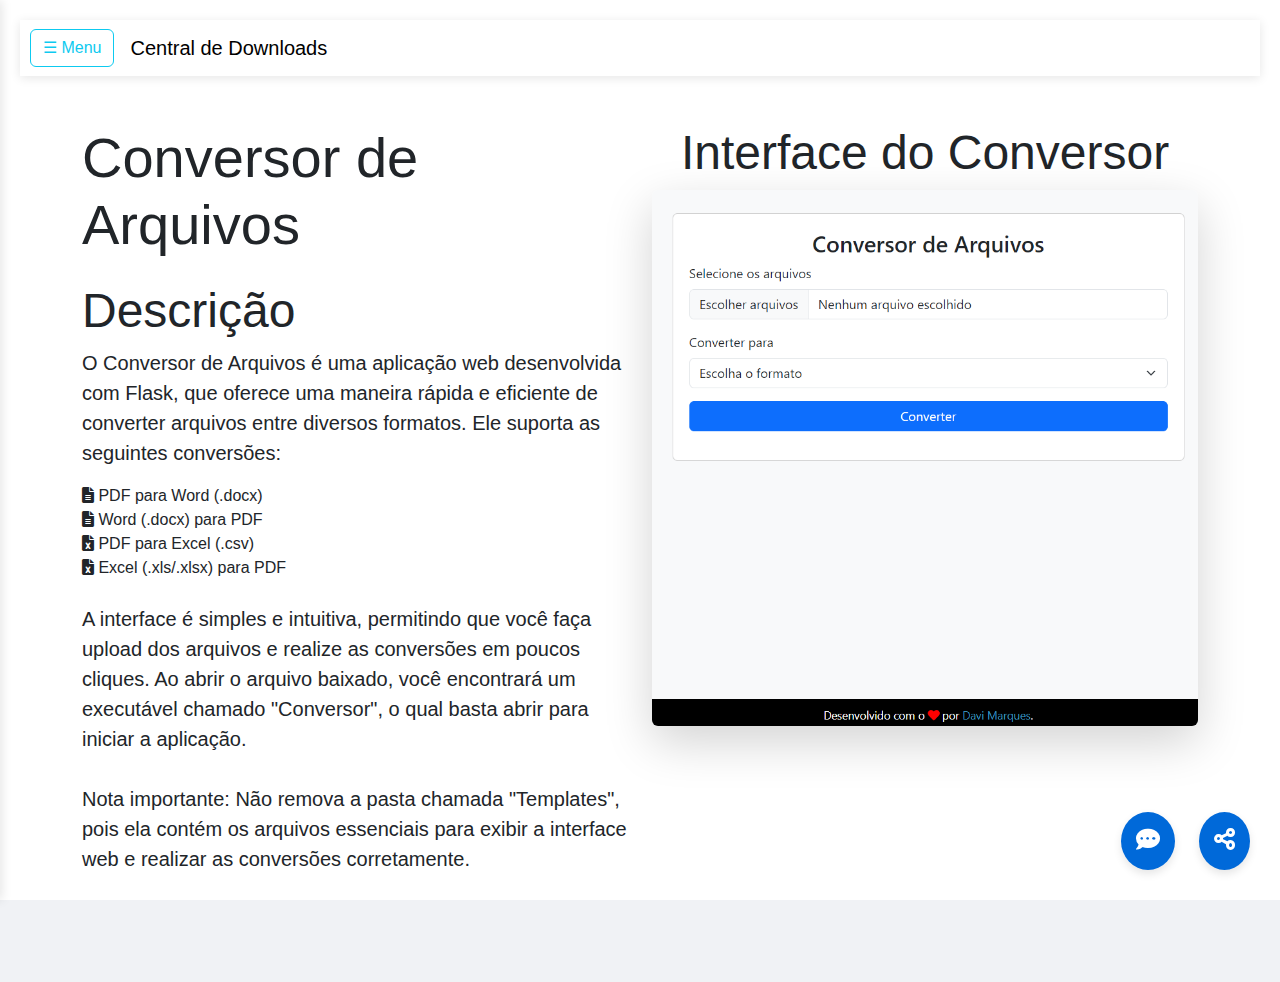
<file: paginas/conversor.html>
<!DOCTYPE html>
<html lang="pt-br">
<head>
    <meta charset="UTF-8">
    <meta name="viewport" content="width=device-width, initial-scale=1.0">
    <title>Central de Downloads</title>
    <link rel="stylesheet" href="/css/paginas.css">
    <link rel="icon" href="/imgs/download.png">
    <!-- Bootstrap CSS -->
    <link href="https://cdn.jsdelivr.net/npm/bootstrap@5.3.0-alpha1/dist/css/bootstrap.min.css" rel="stylesheet">
    <!-- Font Awesome for Icons -->
    <link rel="stylesheet" href="https://cdnjs.cloudflare.com/ajax/libs/font-awesome/6.0.0-beta3/css/all.min.css">
</head>

<body>

    <!-- Sidebar -->
    <div id="sidebar">
        <div class="sidebar-header">
            <h3>Aplicativos</h3>
        </div>
        <ul class="components">
            <li><a href="/index.html"><i class="fas fa-home"></i> Principal</a></li>
            <li><a href="/paginas/conversor.html"><i class="fas fa-file-pdf"></i> Conversor</a></li>
            <li><a href="/paginas/filmes.html"><i class="fas fa-film"></i> Filmes</a></li>
            <li><a href="/paginas/IA.html"><i class="fas fa-robot"></i> IA</a></li>
            <li><a href="#"><i class="fas fa-database"></i> Agent</a></li>
            <li><a href="#"><i class="fas fa-briefcase"></i> Services</a></li>
            <li><a href="#"><i class="fas fa-envelope"></i> Contact</a></li>
        </ul>
    </div>

    <!-- Main content -->
    <div id="content" class="fade-in">
        <nav class="navbar navbar-expand-lg navbar-light">
            <button type="button" id="sidebarCollapse" class="btn btn-outline-info toggle-btn">
                ☰ Menu
            </button>
            <a class="navbar-brand ms-3" href="#">Central de Downloads</a>
        </nav>
        <div class="container mt-5">
          <div class="row">
            <div class="col-lg-6 d-flex flex-column justify-content-center">
              <h1 class="display-4 mb-4"><b>Conversor de Arquivos</b></h1>
              <h6 class="mt-6">Descrição</h6>
              <p class="lead">
                O Conversor de Arquivos é uma aplicação web desenvolvida com Flask, que oferece uma maneira rápida e eficiente de converter arquivos entre diversos formatos. Ele suporta as seguintes conversões:
              </p>
              <ul class="list-unstyled mb-4">
                <li><i class="fas fa-file-alt"></i> PDF para Word (.docx)</li>
                <li><i class="fas fa-file-alt"></i> Word (.docx) para PDF</li>
                <li><i class="fas fa-file-excel"></i> PDF para Excel (.csv)</li>
                <li><i class="fas fa-file-excel"></i> Excel (.xls/.xlsx) para PDF</li>
              </ul>
              <p class="lead">
                A interface é simples e intuitiva, permitindo que você faça upload dos arquivos e realize as conversões em poucos cliques. Ao abrir o arquivo baixado, você encontrará um executável chamado "Conversor", o qual basta abrir para iniciar a aplicação.
                <br><br>
                <strong>Nota importante:</strong> Não remova a pasta chamada <strong>"Templates"</strong>, pois ela contém os arquivos essenciais para exibir a interface web e realizar as conversões corretamente.
              </p>
              <!-- Botão de download -->
              <a href="https://drive.google.com/file/d/1x5aD9iNo03cw683rf6VyFYhPIOf9I5OS/view?usp=sharing" target="_blank" class="btn btn-lg btn-primary mt-4" download>
                <i class="fas fa-download"></i> Baixar Conversor
              </a>
            </div>
            <div class="col-lg-6 text-center">
              <h6 class="mt-6">Interface do Conversor</h6>
              <img src="/imgs/conversor.png" class="img-fluid rounded shadow-lg mt-4 mt-lg-0" alt="Demonstração do Conversor">
            </div>
          </div>
        </div>
                
    </div>

    <!-- Floating action buttons -->
    <div class="floating-buttons">
        <a href="mailto:davideliberto2001@gmail.com"><i class="fas fa-comment-dots"></i></a>
        <!-- <a href="#"><i class="fas fa-phone-alt"></i></a> -->
        <a href="#" data-bs-toggle="modal" data-bs-target="#shareModal">
            <i class="fas fa-share-alt"></i>
        </a>
                
    </div>
    <!-- Modal de Compartilhamento -->
<div class="modal fade" id="shareModal" tabindex="-1" aria-labelledby="shareModalLabel" aria-hidden="true">
    <div class="modal-dialog">
      <div class="modal-content">
        <div class="modal-header">
          <h5 class="modal-title" id="shareModalLabel">Compartilhar</h5>
          <button type="button" class="btn-close" data-bs-dismiss="modal" aria-label="Close"></button>
        </div>
        <div class="modal-body">
          <p>Escolha a plataforma para compartilhar:</p>
          <div class="d-flex justify-content-around">
            <a href="https://api.whatsapp.com/send?text=Check%20this%20out!" target="_blank" class="btn btn-success">
              <i class="fab fa-whatsapp"></i> WhatsApp
            </a>
            <a href="mailto:?subject=Check%20this%20out&body=Take%20a%20look%20at%20this%20awesome%20content!" class="btn btn-danger">
              <i class="fas fa-envelope"></i> Gmail
            </a>
            <a href="https://www.facebook.com/sharer/sharer.php?u=https://yourwebsite.com" target="_blank" class="btn btn-primary">
              <i class="fab fa-facebook"></i> Facebook
            </a>
          </div>
        </div>
      </div>
    </div>
  </div>
  


    <!-- Bootstrap JS and jQuery -->
    <script src="https://code.jquery.com/jquery-3.6.0.min.js"></script>
    <script src="https://cdn.jsdelivr.net/npm/bootstrap@5.3.0-alpha1/dist/js/bootstrap.bundle.min.js"></script>
    
    <script>
        // Sidebar toggle function
        $('#sidebarCollapse').on('click', function () {
            $('#sidebar').toggleClass('active');
            $('#content').toggleClass('active');
        });
    </script>

</body>
</html>
</file>
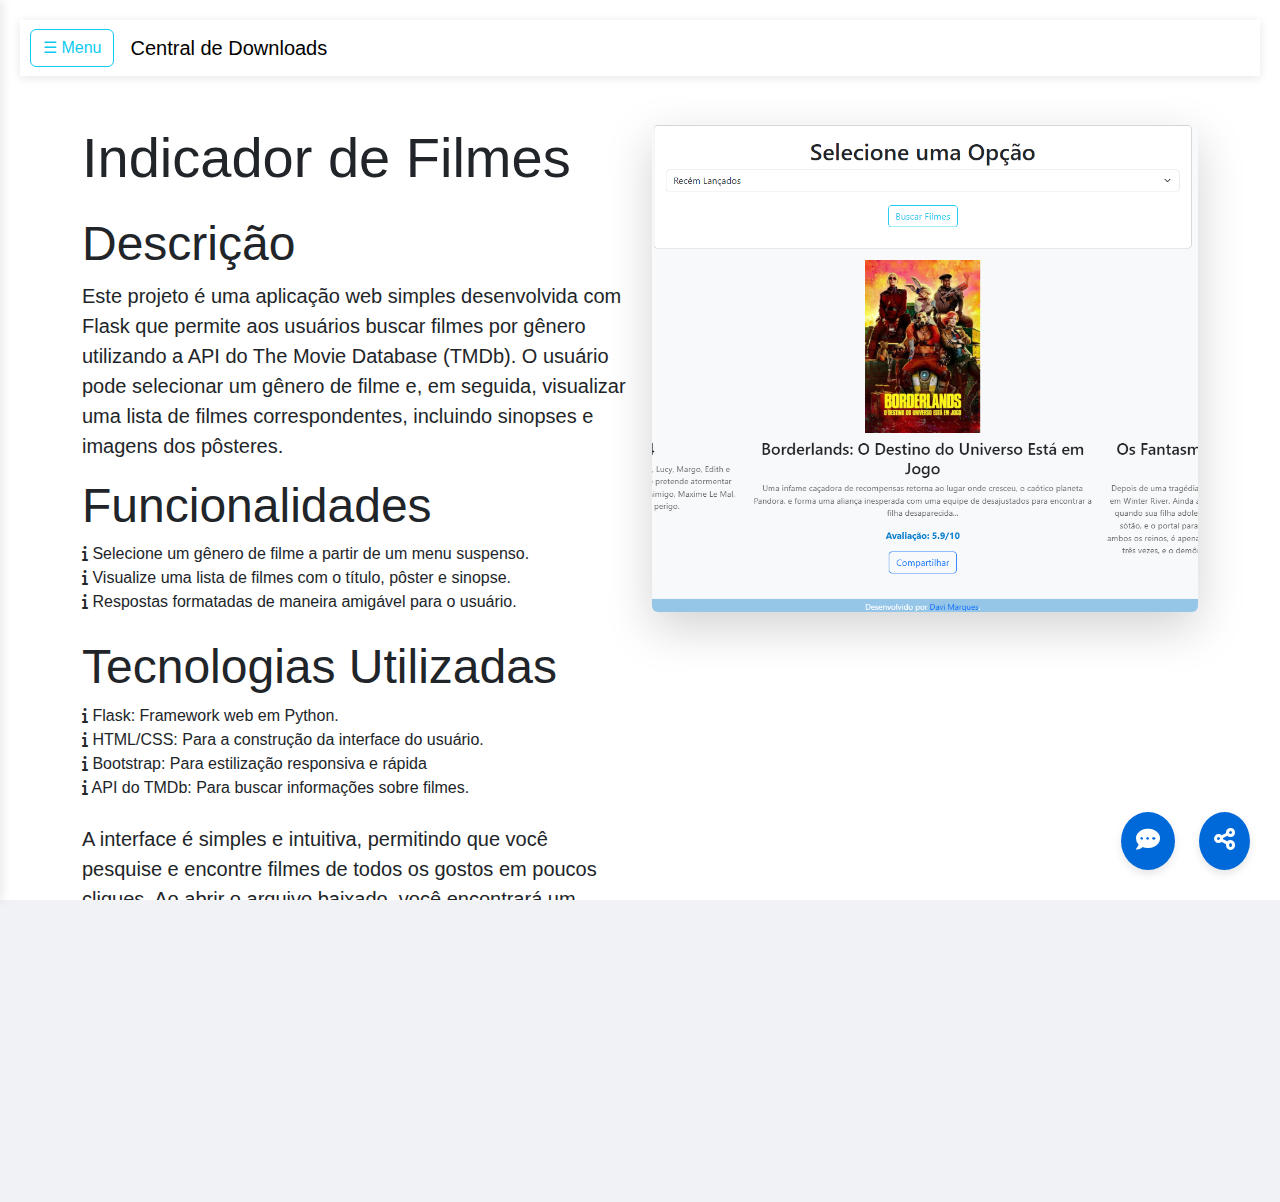
<file: paginas/filmes.html>
<!DOCTYPE html>
<html lang="pt-br">
<head>
    <meta charset="UTF-8">
    <meta name="viewport" content="width=device-width, initial-scale=1.0">
    <title>Central de Downloads</title>
    <link rel="stylesheet" href="/css/paginas.css">
    <link rel="icon" href="/imgs/download.png">
    <!-- Bootstrap CSS -->
    <link href="https://cdn.jsdelivr.net/npm/bootstrap@5.3.0-alpha1/dist/css/bootstrap.min.css" rel="stylesheet">
    <!-- Font Awesome for Icons -->
    <link rel="stylesheet" href="https://cdnjs.cloudflare.com/ajax/libs/font-awesome/6.0.0-beta3/css/all.min.css">
</head>

<body>

    <!-- Sidebar -->
    <div id="sidebar">
        <div class="sidebar-header">
            <h3>Aplicativos</h3>
        </div>
        <ul class="components">
            <li><a href="/index.html"><i class="fas fa-home"></i> Principal</a></li>
            <li><a href="/paginas/conversor.html"><i class="fas fa-file-pdf"></i> Conversor</a></li>
            <li><a href="/paginas/filmes.html"><i class="fas fa-film"></i> Filmes</a></li>
            <li><a href="/paginas/IA.html"><i class="fas fa-robot"></i> IA</a></li>
            <li><a href="#"><i class="fas fa-database"></i> Agent</a></li>
            <li><a href="#"><i class="fas fa-briefcase"></i> Services</a></li>
            <li><a href="#"><i class="fas fa-envelope"></i> Contact</a></li>
        </ul>
    </div>

    <!-- Main content -->
    <div id="content" class="fade-in">
        <nav class="navbar navbar-expand-lg navbar-light">
            <button type="button" id="sidebarCollapse" class="btn btn-outline-info toggle-btn">
                ☰ Menu
            </button>
            <a class="navbar-brand ms-3" href="#">Central de Downloads</a>
        </nav>
        <div class="container mt-5">
          <div class="row">
            <div class="col-lg-6 d-flex flex-column justify-content-center">
              <h1 class="display-4 mb-4"><b>Indicador de Filmes</b></h1>
              <h6 class="mt-6">Descrição</h6>
              <p class="lead">
                Este projeto é uma aplicação web simples desenvolvida com Flask que permite aos usuários buscar filmes por gênero utilizando a API do The Movie Database (TMDb). O usuário pode selecionar um gênero de filme e, em seguida, visualizar uma lista de filmes correspondentes, incluindo sinopses e imagens dos pôsteres.              </p>
            <h6 class="mt-6">Funcionalidades</h6>
              <ul class="list-unstyled mb-4">
                <li><i class="fas fa-info"></i> Selecione um gênero de filme a partir de um menu suspenso.</li>
                <li><i class="fas fa-info"></i> Visualize uma lista de filmes com o título, pôster e sinopse.</li>
                <li><i class="fas fa-info"></i> Respostas formatadas de maneira amigável para o usuário.</li>
              </ul>
            <h6 class="mt-6">Tecnologias Utilizadas</h6>
              <ul class="list-unstyled mb-4">
                <li><i class="fas fa-info"></i> Flask: Framework web em Python.</li>
                <li><i class="fas fa-info"></i> HTML/CSS: Para a construção da interface do usuário.</li>
                <li><i class="fas fa-info"></i> Bootstrap: Para estilização responsiva e rápida</li>
                <li><i class="fas fa-info"></i> API do TMDb: Para buscar informações sobre filmes.</li>
              </ul>
              <p class="lead">
                A interface é simples e intuitiva, permitindo que você pesquise e encontre filmes de todos os gostos em poucos cliques. Ao abrir o arquivo baixado, você encontrará um executável chamado "Filmes", o qual basta abrir para iniciar a aplicação.                <br><br>
                <strong>Nota importante:</strong> Não remova a pasta chamada <strong>"Templates"</strong>, pois ela contém os arquivos essenciais para exibir a interface web e realizar as pesquisas corretamente.
              </p>
              <!-- Botão de download -->
              <a href="https://drive.google.com/file/d/1lOyApPfXklAJxowOxm_u5ImhxV5BS3JG/view?usp=sharing" target="_blank" class="btn btn-lg btn-primary mt-4" download>
                <i class="fas fa-download"></i> Baixar Indicador de Filmes
              </a>
            </div>
            <div class="col-lg-6 text-center">
              <img src="/imgs/filmes.png" class="img-fluid rounded shadow-lg mt-4 mt-lg-0" alt="Demonstração do Conversor">
            </div>
          </div>
        </div>
                
    </div>

    <!-- Floating action buttons -->
    <div class="floating-buttons">
        <a href="mailto:davideliberto2001@gmail.com"><i class="fas fa-comment-dots"></i></a>
        <!-- <a href="#"><i class="fas fa-phone-alt"></i></a> -->
        <a href="#" data-bs-toggle="modal" data-bs-target="#shareModal">
            <i class="fas fa-share-alt"></i>
        </a>
                
    </div>
    <!-- Modal de Compartilhamento -->
<div class="modal fade" id="shareModal" tabindex="-1" aria-labelledby="shareModalLabel" aria-hidden="true">
    <div class="modal-dialog">
      <div class="modal-content">
        <div class="modal-header">
          <h5 class="modal-title" id="shareModalLabel">Compartilhar</h5>
          <button type="button" class="btn-close" data-bs-dismiss="modal" aria-label="Close"></button>
        </div>
        <div class="modal-body">
          <p>Escolha a plataforma para compartilhar:</p>
          <div class="d-flex justify-content-around">
            <a href="https://api.whatsapp.com/send?text=Check%20this%20out!" target="_blank" class="btn btn-success">
              <i class="fab fa-whatsapp"></i> WhatsApp
            </a>
            <a href="mailto:?subject=Check%20this%20out&body=Take%20a%20look%20at%20this%20awesome%20content!" class="btn btn-danger">
              <i class="fas fa-envelope"></i> Gmail
            </a>
            <a href="https://www.facebook.com/sharer/sharer.php?u=https://yourwebsite.com" target="_blank" class="btn btn-primary">
              <i class="fab fa-facebook"></i> Facebook
            </a>
          </div>
        </div>
      </div>
    </div>
  </div>
  


    <!-- Bootstrap JS and jQuery -->
    <script src="https://code.jquery.com/jquery-3.6.0.min.js"></script>
    <script src="https://cdn.jsdelivr.net/npm/bootstrap@5.3.0-alpha1/dist/js/bootstrap.bundle.min.js"></script>
    
    <script>
        // Sidebar toggle function
        $('#sidebarCollapse').on('click', function () {
            $('#sidebar').toggleClass('active');
            $('#content').toggleClass('active');
        });
    </script>

</body>
</html>
</file>
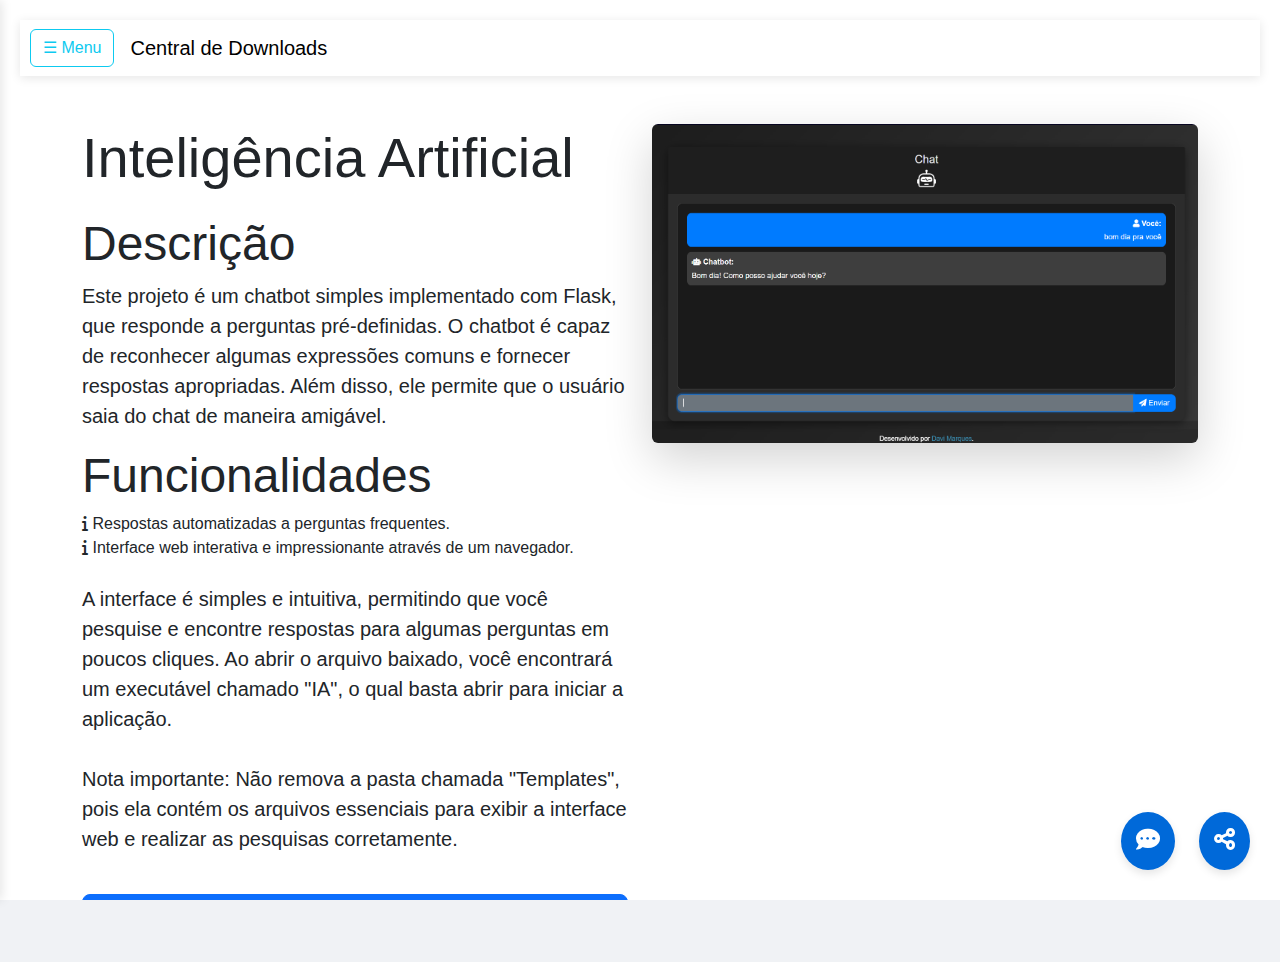
<file: paginas/IA.html>
<!DOCTYPE html>
<html lang="pt-br">
<head>
    <meta charset="UTF-8">
    <meta name="viewport" content="width=device-width, initial-scale=1.0">
    <title>Central de Downloads</title>
    <link rel="stylesheet" href="/css/paginas.css">
    <link rel="icon" href="/imgs/download.png">
    <!-- Bootstrap CSS -->
    <link href="https://cdn.jsdelivr.net/npm/bootstrap@5.3.0-alpha1/dist/css/bootstrap.min.css" rel="stylesheet">
    <!-- Font Awesome for Icons -->
    <link rel="stylesheet" href="https://cdnjs.cloudflare.com/ajax/libs/font-awesome/6.0.0-beta3/css/all.min.css">
</head>

<body>

    <!-- Sidebar -->
    <div id="sidebar">
        <div class="sidebar-header">
            <h3>Aplicativos</h3>
        </div>
        <ul class="components">
            <li><a href="/index.html"><i class="fas fa-home"></i> Principal</a></li>
            <li><a href="/paginas/conversor.html"><i class="fas fa-file-pdf"></i> Conversor</a></li>
            <li><a href="/paginas/filmes.html"><i class="fas fa-film"></i> Filmes</a></li>
            <li><a href="/paginas/IA.html"><i class="fas fa-robot"></i> IA</a></li>
            <li><a href="#"><i class="fas fa-database"></i> Agent</a></li>
            <li><a href="#"><i class="fas fa-briefcase"></i> Services</a></li>
            <li><a href="#"><i class="fas fa-envelope"></i> Contact</a></li>
        </ul>
    </div>

    <!-- Main content -->
    <div id="content" class="fade-in">
        <nav class="navbar navbar-expand-lg navbar-light">
            <button type="button" id="sidebarCollapse" class="btn btn-outline-info toggle-btn">
                ☰ Menu
            </button>
            <a class="navbar-brand ms-3" href="#">Central de Downloads</a>
        </nav>
        <div class="container mt-5">
          <div class="row">
            <div class="col-lg-6 d-flex flex-column justify-content-center">
              <h1 class="display-4 mb-4"><b>Inteligência Artificial</b></h1>
              <h6 class="mt-6">Descrição</h6>
              <p class="lead">
                Este projeto é um chatbot simples implementado com Flask, que responde a perguntas pré-definidas. O chatbot é capaz de reconhecer algumas expressões comuns e fornecer respostas apropriadas. Além disso, ele permite que o usuário saia do chat de maneira amigável.            
              <h6 class="mt-6">Funcionalidades</h6>
              <ul class="list-unstyled mb-4">
                <li><i class="fas fa-info"></i> Respostas automatizadas a perguntas frequentes.</li>
                <li><i class="fas fa-info"></i> Interface web interativa e impressionante através de um navegador.</li>
              </ul>
              <p class="lead">
                A interface é simples e intuitiva, permitindo que você pesquise e encontre respostas para algumas perguntas em poucos cliques. Ao abrir o arquivo baixado, você encontrará um executável chamado "IA", o qual basta abrir para iniciar a aplicação.                <br><br>
                <strong>Nota importante:</strong> Não remova a pasta chamada <strong>"Templates"</strong>, pois ela contém os arquivos essenciais para exibir a interface web e realizar as pesquisas corretamente.
              </p>
              <!-- Botão de download -->
              <a href="https://drive.google.com/file/d/13QuOO6c5mws6LTywjZvm-HIJ7ehjiwoL/view?usp=sharing" target="_blank" class="btn btn-lg btn-primary mt-4" download>
                <i class="fas fa-download"></i> Baixar Inteligência Artificial
              </a>
            </div>
            <div class="col-lg-6 text-center">
              <img src="/imgs/IA.png" class="img-fluid rounded shadow-lg mt-4 mt-lg-0" alt="Demonstração do Conversor">
            </div>
          </div>
        </div>
                
    </div>

    <!-- Floating action buttons -->
    <div class="floating-buttons">
        <a href="mailto:davideliberto2001@gmail.com"><i class="fas fa-comment-dots"></i></a>
        <!-- <a href="#"><i class="fas fa-phone-alt"></i></a> -->
        <a href="#" data-bs-toggle="modal" data-bs-target="#shareModal">
            <i class="fas fa-share-alt"></i>
        </a>
                
    </div>
    <!-- Modal de Compartilhamento -->
<div class="modal fade" id="shareModal" tabindex="-1" aria-labelledby="shareModalLabel" aria-hidden="true">
    <div class="modal-dialog">
      <div class="modal-content">
        <div class="modal-header">
          <h5 class="modal-title" id="shareModalLabel">Compartilhar</h5>
          <button type="button" class="btn-close" data-bs-dismiss="modal" aria-label="Close"></button>
        </div>
        <div class="modal-body">
          <p>Escolha a plataforma para compartilhar:</p>
          <div class="d-flex justify-content-around">
            <a href="https://api.whatsapp.com/send?text=Check%20this%20out!" target="_blank" class="btn btn-success">
              <i class="fab fa-whatsapp"></i> WhatsApp
            </a>
            <a href="mailto:?subject=Check%20this%20out&body=Take%20a%20look%20at%20this%20awesome%20content!" class="btn btn-danger">
              <i class="fas fa-envelope"></i> Gmail
            </a>
            <a href="https://www.facebook.com/sharer/sharer.php?u=https://yourwebsite.com" target="_blank" class="btn btn-primary">
              <i class="fab fa-facebook"></i> Facebook
            </a>
          </div>
        </div>
      </div>
    </div>
  </div>
  


    <!-- Bootstrap JS and jQuery -->
    <script src="https://code.jquery.com/jquery-3.6.0.min.js"></script>
    <script src="https://cdn.jsdelivr.net/npm/bootstrap@5.3.0-alpha1/dist/js/bootstrap.bundle.min.js"></script>
    
    <script>
        // Sidebar toggle function
        $('#sidebarCollapse').on('click', function () {
            $('#sidebar').toggleClass('active');
            $('#content').toggleClass('active');
        });
    </script>

</body>
</html>
</file>
<file: style.css>
/* Estilos Gerais */
        body, html {
            height: 100%;
            margin: 0;
            font-family: 'Poppins', sans-serif !important;
            background-color: #f0f2f5;
            overflow-y: auto;
            overflow-x: hidden !important;
            padding: 0;
        }

        /* Sidebar */
        #sidebar {
            height: 100%;
            width: 250px;
            position: fixed;
            top: 0;
            left: -250px;
            background-color: #ffffff;
            box-shadow: 2px 0 10px rgba(0, 0, 0, 0.1);
            transition: 0.4s ease;
            z-index: 1000;
        }

        #sidebar.active {
            left: 0;
        }

        #sidebar .sidebar-header {
            padding: 20px;
            background-color: #011831;
            color: #fff;
            text-align: center;
        }
        .sidebar-header h3{
            font-size: 2.5rem;
        }

        #sidebar ul.components {
            padding: 20px;
        }

        #sidebar ul li {
            padding: 15px 10px;
            font-size: 1.1em;
            display: block;
            transition: background 0.3s;
            border-radius: 5%;
        }

        #sidebar ul li a {
            color: #343a40;
            text-decoration: none;
            display: flex;
            align-items: center;
            
        }

        #sidebar ul li a i {
            margin-right: 10px;
            font-size: 1.2em;
        }

        #sidebar ul li:hover {
            background-color: #f1f1f1;
        }

        #sidebar ul li a:hover {
            color: #0069d9;
        }

        /* Main content */
        #content {
            width: 100%;
            padding: 20px;
            transition: margin-left 0.4s ease;
        }

        #sidebar.active + #content {
            margin-left: 250px;
        }

        /* Estilos de Navbar */
        .navbar {
            background-color: #ffffff;
            box-shadow: 0 2px 10px rgba(0, 0, 0, 0.1);
        }

        .navbar-toggler {
            background-color: #0069d9;
        }

        /* Botão de abrir o menu */
        .toggle-btn {
            margin-left: 10px;
            cursor: pointer;
        }

        /* Efeitos de transição */
        .fade-in {
            animation: fadeIn 1s ease-in-out;
        }

        @keyframes fadeIn {
            from { opacity: 0; }
            to { opacity: 1; }
        }

        /* Mobile adjustments */
        @media (max-width: 768px) {
            #sidebar {
                width: 200px;
                left: -200px;
            }

            #sidebar.active {
                left: 0;
            }

            #sidebar.active + #content {
                margin-left: 200px;
            }
        }

        /* Botões flutuantes */
        .floating-buttons {
            position: fixed;
            bottom: 20px;
            right: 20px;
            z-index: 999;
        }

        .floating-buttons a {
            display: inline-block;
            margin: 10px;
            padding: 15px;
            background-color: #0069d9;
            color: #fff;
            border-radius: 50%;
            box-shadow: 0 4px 8px rgba(0, 0, 0, 0.1);
            transition: background-color 0.3s;
        }

        .floating-buttons a:hover {
            background-color: #0056b3;
        }

        .floating-buttons a i {
            font-size: 1.5em;
        }

        /*Carregando*/
          
          .overlay {
            position: fixed;
            top: 0;
            left: 0;
            width: 100%;
            height: 100%;
            background-color: rgb(0, 0, 0); /* Cor da tela de fundo branca com transparência */
            z-index: 9999; /* Z-index alto para estar acima de todo o conteúdo */
            display: none; /* Oculta por padrão */
            justify-content: center; /* Centraliza verticalmente */
            align-items: center; /* Centraliza horizontalmente */
            opacity: 1; /* Começa totalmente opaco */
            visibility: visible; /* Elemento é visível */
            transition: opacity 1s ease, visibility 1s ease; /* Transição de opacidade e visibilidade */
          }
          
          .overlay.active {
            display: flex; /* Exibe a tela de carregamento quando a classe active é adicionada */
            opacity: 1; /* Define opacidade para 100% */
          }
          
          
          #typing-text {
            font-family: 'Libre Baskerville', serif;
            font-size: 3rem;
            white-space: nowrap;
            overflow: hidden;
            border-right: 2px solid;
            animation: caret 1s steps(1) infinite;
          }
          
          @keyframes caret {
            from {
                border-color: transparent;
            }
            to {
                border-color: black;
            }
          }
          /*Fim Loading*/
</file>
<file: css/paginas.css>
/* Estilos Gerais */
        body, html {
            height: 100%;
            margin: 0;
            font-family: 'Poppins', sans-serif !important;
            background-color: #f0f2f5;
            overflow-y: auto;
            overflow-x: hidden !important;
        }

        /* Sidebar */
        #sidebar {
            height: 100%;
            width: 250px;
            position: fixed;
            top: 0;
            left: -250px;
            background-color: #ffffff;
            box-shadow: 2px 0 10px rgba(0, 0, 0, 0.1);
            transition: 0.4s ease;
            z-index: 1000;
        }

        #sidebar.active {
            left: 0;
        }

        #sidebar .sidebar-header {
            padding: 20px;
            background-color: #011831;
            color: #fff;
            text-align: center;
        }
        .sidebar-header h3{
            font-size: 2.5rem;
        }

        #sidebar ul.components {
            padding: 20px;
        }

        #sidebar ul li {
            padding: 15px 10px;
            font-size: 1.1em;
            display: block;
            transition: background 0.3s;
            border-radius: 5%;
        }

        #sidebar ul li a {
            color: #343a40;
            text-decoration: none;
            display: flex;
            align-items: center;
            
        }

        #sidebar ul li a i {
            margin-right: 10px;
            font-size: 1.2em;
        }

        #sidebar ul li:hover {
            background-color: #f1f1f1;
        }

        #sidebar ul li a:hover {
            color: #0069d9;
        }

        /* Main content */
        #content {
            width: 100%;
            padding: 20px;
            transition: margin-left 0.4s ease;
        }

        #sidebar.active + #content {
            margin-left: 250px;
        }

        /* Estilos de Navbar */
        .navbar {
            background-color: #ffffff;
            box-shadow: 0 2px 10px rgba(0, 0, 0, 0.1);
        }

        .navbar-toggler {
            background-color: #0069d9;
        }

        /* Botão de abrir o menu */
        .toggle-btn {
            margin-left: 10px;
            cursor: pointer;
        }

        /* Efeitos de transição */
        .fade-in {
            animation: fadeIn 1s ease-in-out;
        }

        @keyframes fadeIn {
            from { opacity: 0; }
            to { opacity: 1; }
        }

        /* Mobile adjustments */
        @media (max-width: 768px) {
            #sidebar {
                width: 200px;
                left: -200px;
            }

            #sidebar.active {
                left: 0;
            }

            #sidebar.active + #content {
                margin-left: 200px;
            }
        }

        /* Botões flutuantes */
        .floating-buttons {
            position: fixed;
            bottom: 20px;
            right: 20px;
            z-index: 999;
        }

        .floating-buttons a {
            display: inline-block;
            margin: 10px;
            padding: 15px;
            background-color: #0069d9;
            color: #fff;
            border-radius: 50%;
            box-shadow: 0 4px 8px rgba(0, 0, 0, 0.1);
            transition: background-color 0.3s;
        }

        .floating-buttons a:hover {
            background-color: #0056b3;
        }

        .floating-buttons a i {
            font-size: 1.5em;
        }

        .mt-6{
            font-size: 3rem;
        }
</file>
